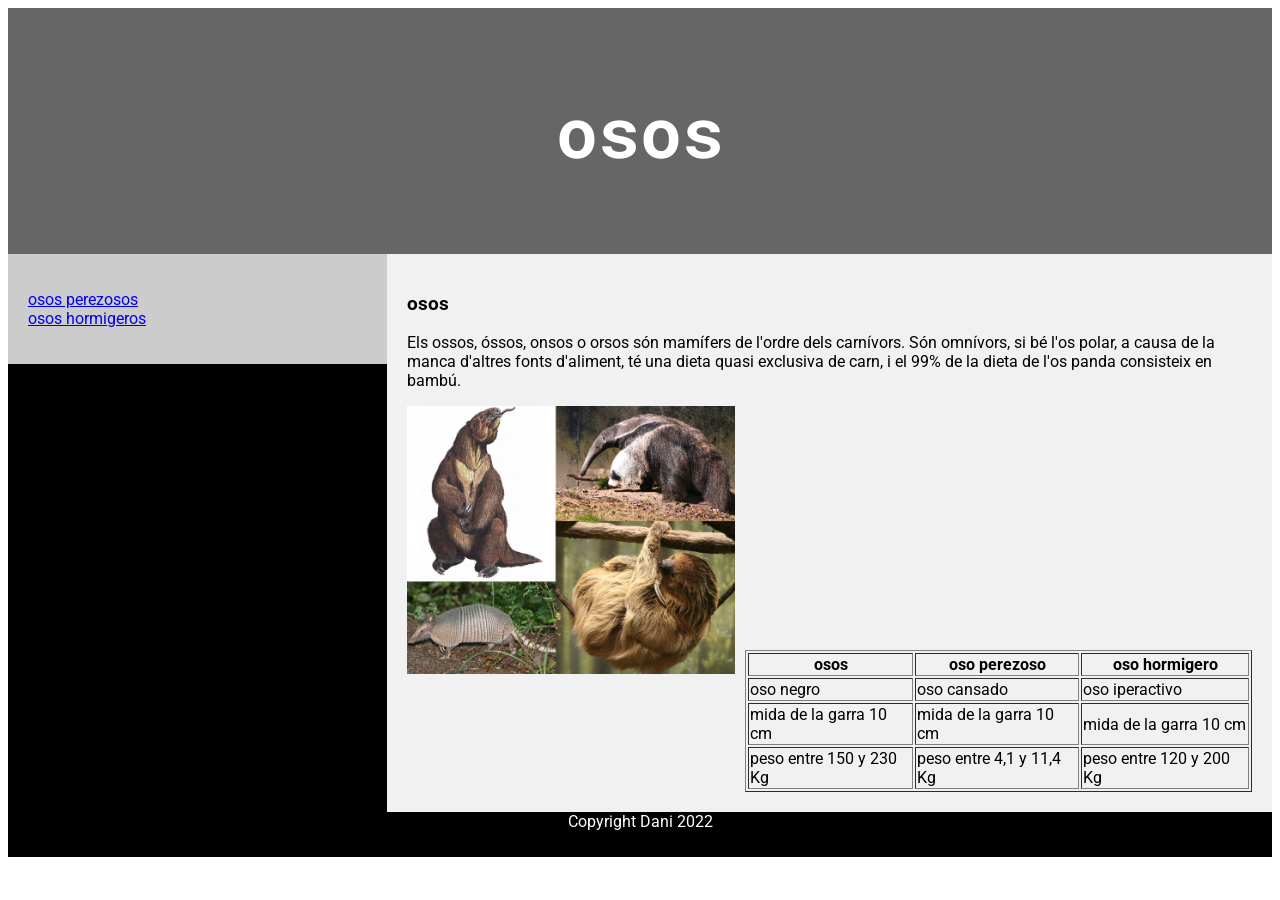
<file: index.html>
<!DOCTYPE html>
<html lang="en">
<head>
    <meta charset="UTF-8">
    <meta name="viewport" content="width=device-width, initial-scale=1.0">
    <meta http-equiv="X-UA-Compatible" content="ie=edge">
    <title>Document</title>
    <style>
        @import url('https://fonts.googleapis.com/css2?family=Roboto&display=swap');
        @import url('https://fonts.googleapis.com/css2?family=Roboto&family=Roboto+Mono:ital@1&display=swap');
        *{
            box-sizing: border-box;
        }
        body{
            font-family: 'Roboto', sans-serif;
        }
        header{
            background-color: #666666;
            padding: 30px;
            text-align: center;
            font-size: 35px;
            color: white;
            font-family: 'Roboto', sans-serif;
            font-family: 'Roboto Mono', monospace;
        }
        nav{
            float: left;
            width: 30%;
            background: #ccc;
            padding: 20px;
        }
        nav ul{
            list-style-type: none;
            padding: 0%;
        }
        article{
            float: left;
            padding: 20px;
            width: 70%;
            background-color: #f1f1f1;
        }
        section.after{
            content: "";
            display: table;
            clear: both;
        }
        footer{
            background-color: black;
            padding: 10px;
            text-align: center;
            color: white;

        }
        @media only screen and (max-width: 620px){
            article, nav{
                width: 100%;
            }
        }
    </style>
</head>
<body>
    <header>
        <h1>osos</h1>
    </header>
    <section>
    <nav>
        <ul>
            <li><a href="osoperezoso.html">osos perezosos</a></li>
            <li><a href="osohormigero.html">osos hormigeros</a></li>
        </ul>
    </nav>
   <!--
    <article>
        <h1>Macaco guapo</h1>
        <p>El macaco mas ligon nunca visto</p>
    </article>
    
    <article>
        <h1>Macaco melenas</h1>
        <p>El terror de las nenas</p>
    </article>
    <article>
        <h1>Macaco brasileiro</h1>
        <p>Macaco nacido en Brasil que vive por y para el futbol</p>
    </article>
-->
    <article>
        <h1>osos</h1>
        <p>Els ossos, óssos, onsos o orsos són mamífers de l'ordre dels carnívors. 
            Són omnívors, si bé l'os polar, a causa de la manca d'altres fonts d'aliment, 
            té una dieta quasi exclusiva de carn, i el 99% de la dieta de l'os panda consisteix en bambú. </p>
            <iframe width="440" height="240" src="https://www.youtube.com/embed/cZPxD4QmOqM" 
            title="YouTube video player" frameborder="0" allow="accelerometer; 
            autoplay; clipboard-write; encrypted-media; gyroscope; picture-in-picture"
             allowfullscreen></iframe>
             <img src="img/osoperezosoosohormigerojuntos.jpg" alt="" style="width: 40%; float: left; padding-right: 10px;">
             <table border="1"class="default">

                <tr>
                  <th>osos</th>
                  <th>oso perezoso</th>
                  <th>oso hormigero</th>
                </tr>
                <tr>
                  <td>oso negro</td>
                  <td>oso cansado</td>
                  <td>oso iperactivo</td>
                </tr>
                <tr>
                  <td>mida de la garra 10 cm</td>
                  <td>mida de la garra 10 cm</td>
                  <td>mida de la garra 10 cm</td>
                </tr>
                <tr>
                  <td>peso entre 150 y 230  Kg</td>
                  <td>peso entre 4,1 y 11,4 Kg</td>
                  <td>peso entre 120 y 200 Kg</td>
                </tr>
              </table>
    </article>
    </section>
    
         
    <footer>
        <p>Copyright  Dani 2022</p>
    </footer>
</body>
</html>
</file>
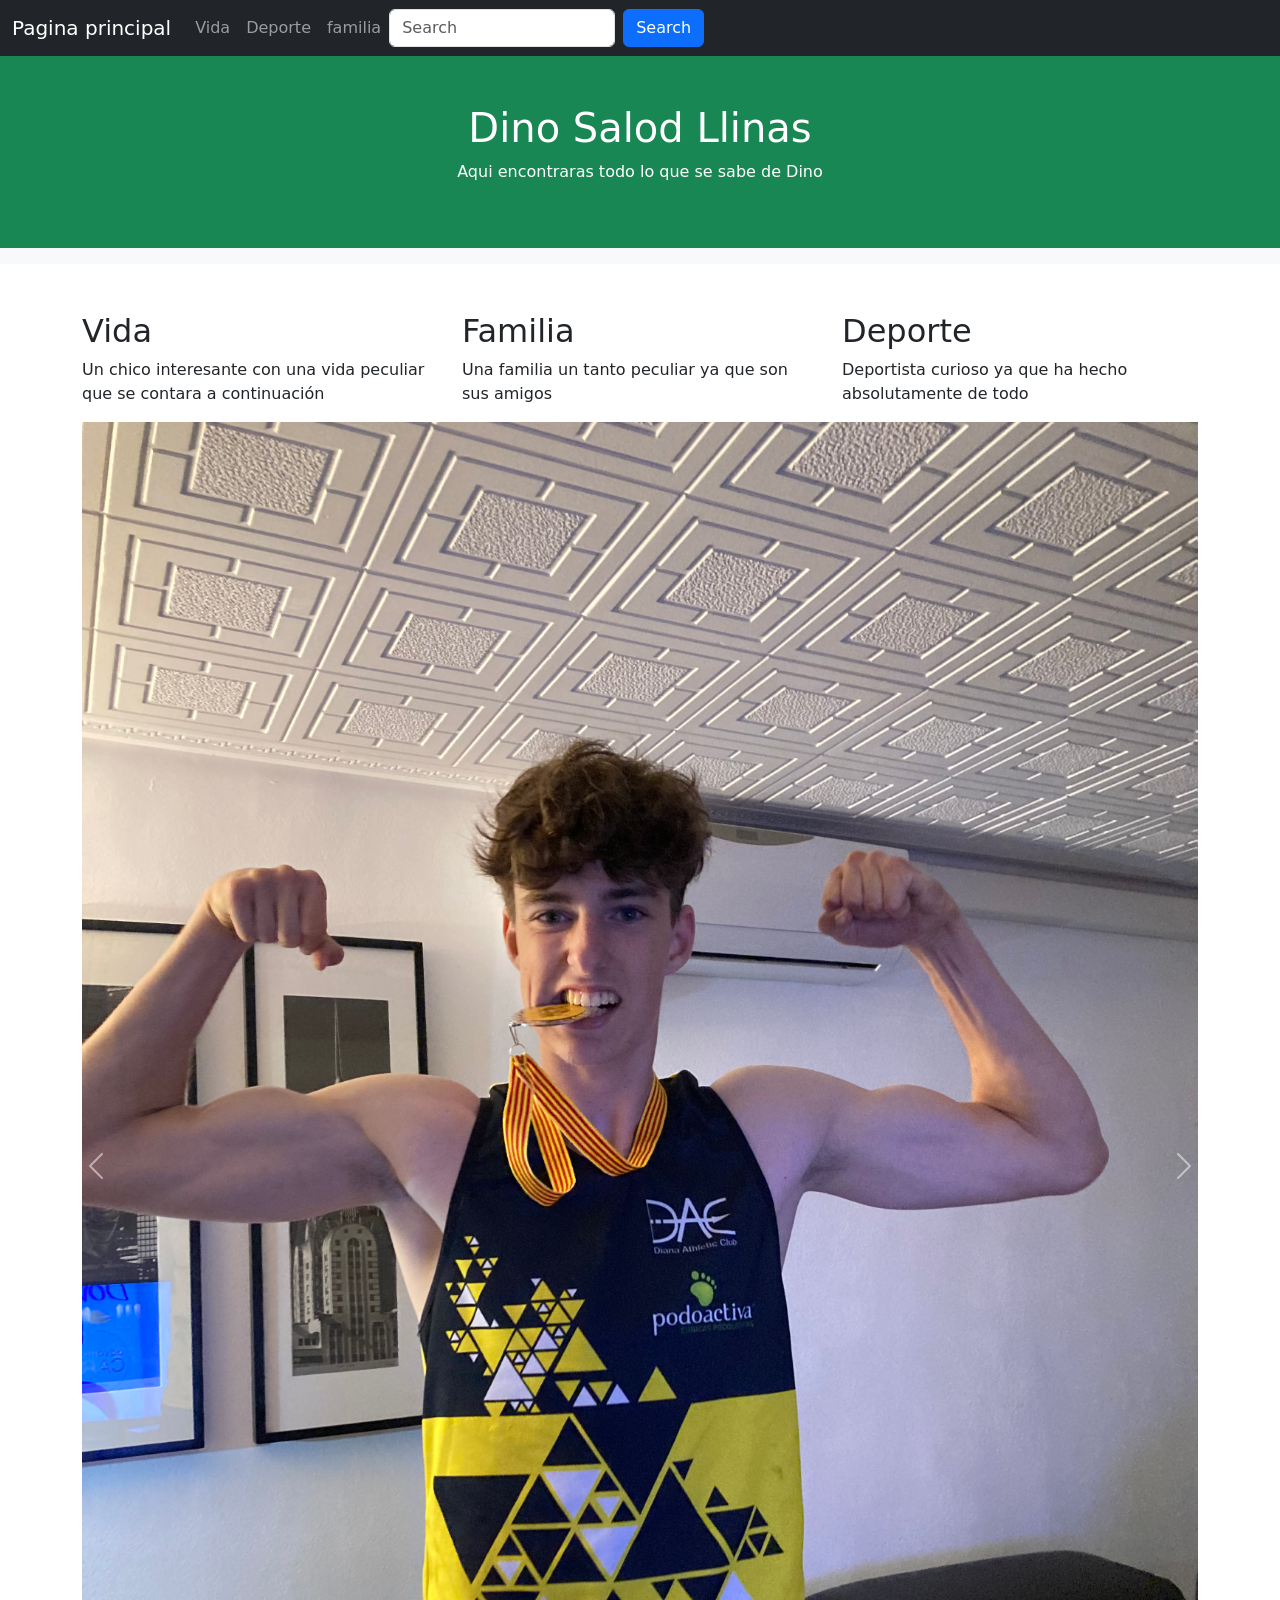
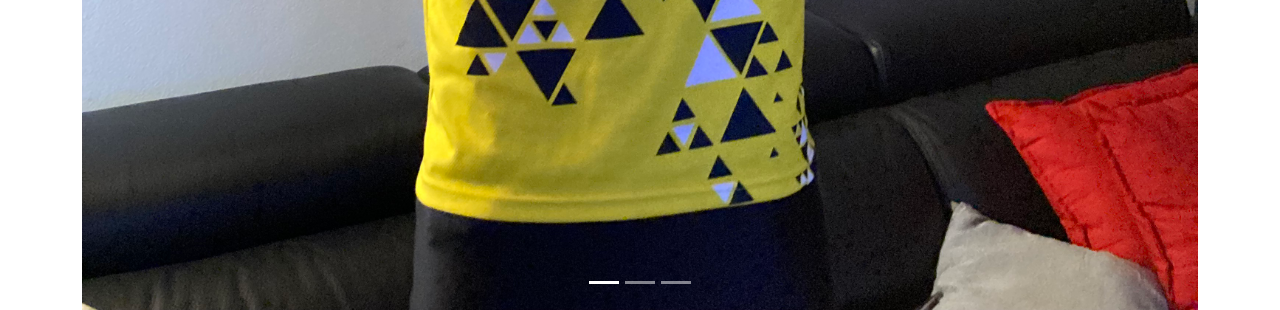
<file: Dino Salord/Index.html>
<!DOCTYPE html>
<html lang="en">
<head>
  <title>Dino Salord</title>
  <meta charset="utf-8">
  <meta name="viewport" content="width=device-width, initial-scale=1">
  <link href="https://cdn.jsdelivr.net/npm/bootstrap@5.3.1/dist/css/bootstrap.min.css" rel="stylesheet">
  <script src="https://cdn.jsdelivr.net/npm/bootstrap@5.3.1/dist/js/bootstrap.bundle.min.js"></script>
</head>
<body>

    <nav class="navbar navbar-expand-sm bg-dark navbar-dark">
        <div class="container-fluid">
          <a class="navbar-brand" href="Index.html">Pagina principal</a>
          <button class="navbar-toggler" type="button" data-bs-toggle="collapse" data-bs-target="#collapsibleNavbar">
            <span class="navbar-toggler-icon"></span>
          </button>
          <div class="collapse navbar-collapse" id="collapsibleNavbar">
            <ul class="navbar-nav">
              <li class="nav-item">
                <a class="nav-link" href="vidadino.html">Vida</a>
              </li>
              <li class="nav-item">
                <a class="nav-link" href="deporte.html">Deporte</a>
              </li>
              <li class="nav-item">
                <a class="nav-link" href="familia.html">familia</a>
              </li>  
              
            </ul>
            <form class="d-flex">
              <input class="form-control me-2" type="text" placeholder="Search">
              <button class="btn btn-primary" type="button">Search</button>
            </form>
          </div>
        </div>
      </nav>

<div class="container-fluid p-5 bg-success text-white text-center">
  <h1>Dino Salod Llinas</h1>
  <p>Aqui encontraras todo lo que se sabe de Dino</p> 
</div>
<nav class="navbar navbar-expand-lg navbar-light bg-light">
        <ul class="dropdown-menu" aria-labelledby="navbarDropdownMenuLink">
                <li><a class="dropdown-item" href="#">Alubias</a></li>
                <li><a class="dropdown-item" href="#">Lentejas</a></li>
                <li><a class="dropdown-item" href="#">Garbanzos</a></li>
        </ul>
</nav>
  
<div class="container mt-5">
  <div class="row">
    <div class="col-sm-4">
      <h2>Vida</h2>
      <p>Un chico interesante con una vida peculiar que se contara a continuación</p>
    </div>
    <div class="col-sm-4">
      <h2>Familia</h2>
      <p>Una familia un tanto peculiar ya que son sus amigos </p>
    </div>
    <div class="col-sm-4">
      <h2>Deporte</h2>        
      <p>Deportista curioso ya que ha hecho absolutamente de todo</p>
    </div>
  </div>
</div>


<!-- Carousel -->
<div id="demo" class="carousel slide" data-bs-ride="carousel">

  <!-- Indicators/dots -->
  <div class="carousel-indicators">
    <button type="button" data-bs-target="#demo" data-bs-slide-to="0" class="active"></button>
    <button type="button" data-bs-target="#demo" data-bs-slide-to="1"></button>
    <button type="button" data-bs-target="#demo" data-bs-slide-to="2"></button>
  </div>

  <!-- The slideshow/carousel -->
  <div class="carousel-inner container ">
    <div class="carousel-item active">
      <img src="img/dinoaleta.jpg" alt="Los Angeles" width="50%" height="50%" class="d-block w-100">
    </div>
    <div class="carousel-item">
      <img src="img/dinogoloso.jpg" alt="Chicago" width="50%" height="50%" class="d-block w-100">
    </div>
    <div class="carousel-item">
      <img src="img/dinominigolf.jpg" alt="New York" width="50%" height="50%" class="d-block w-100">
    </div>
  </div>

  <!-- Left and right controls/icons -->
  <button class="carousel-control-prev" type="button" data-bs-target="#demo" data-bs-slide="prev">
    <span class="carousel-control-prev-icon"></span>
  </button>
  <button class="carousel-control-next" type="button" data-bs-target="#demo" data-bs-slide="next">
    <span class="carousel-control-next-icon"></span>
  </button>
</div>

</body>
</html>
</file>
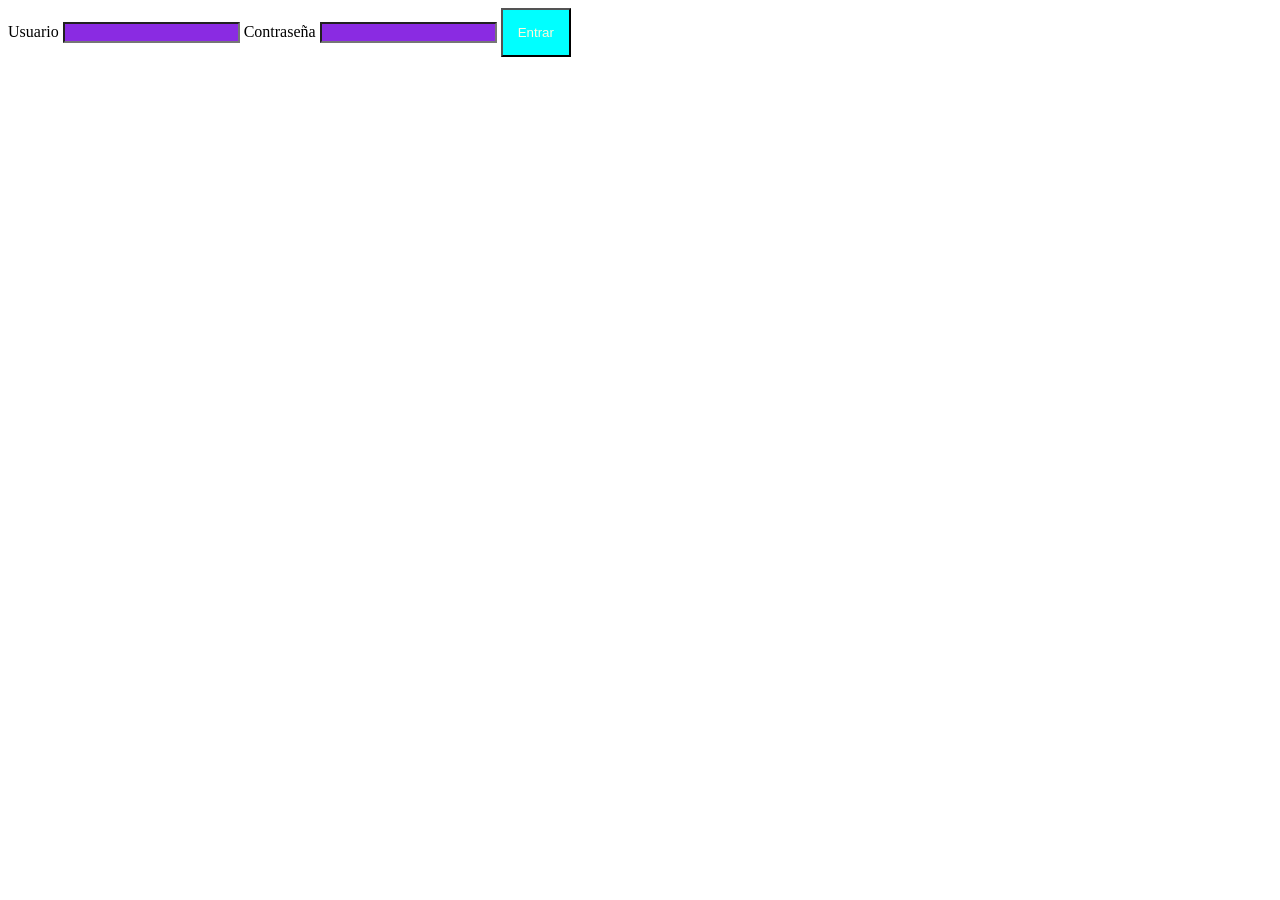
<file: Javascrip/index.html>
<!DOCTYPE html>
<html lang="en">
<head>
    <meta charset="UTF-8">
    <meta name="viewport" content="width=device-width, initial-scale=1.0">
    <meta http-equiv="X-UA-Compatible" content="ie=edge">
    <title>Document</title>
    <script>
        function saluda() {
            alert('hola ' + document.getElementById('nombre').value + ' ' + document.getElementById('apellido').value);
            alert('¿Que tal estás?');
            alert('Yo bien ¿y tu?');
            alert('Pues yo mal');
            alert('y eso?, que te ha pasado?');
            alert('perdi en fornite');
            alert('bruh')
        }
        function contras() {
            usuario = document.getElementById('usuario').value;
            contra = document.getElementById('contra').value;
            if (usuario == "Dani" && contra == "Fuster") {
                window.location.href = "indice.html";
            } else {
                alert('Contraseña o usuario erroneos');
            }
        }
    </script>
    <link rel="stylesheet" href="login.css">
</head>
<body>
<br><br>

    <form action="">
        <label for="">Usuario</label>
        <input type="text" name="" id="usuario">
        <label for="">Contraseña</label>
        <input type="text" name="" id="contra">
        <button type="button" onclick="contras()">Entrar</button>
    </form>

</body>
</html>
</file>
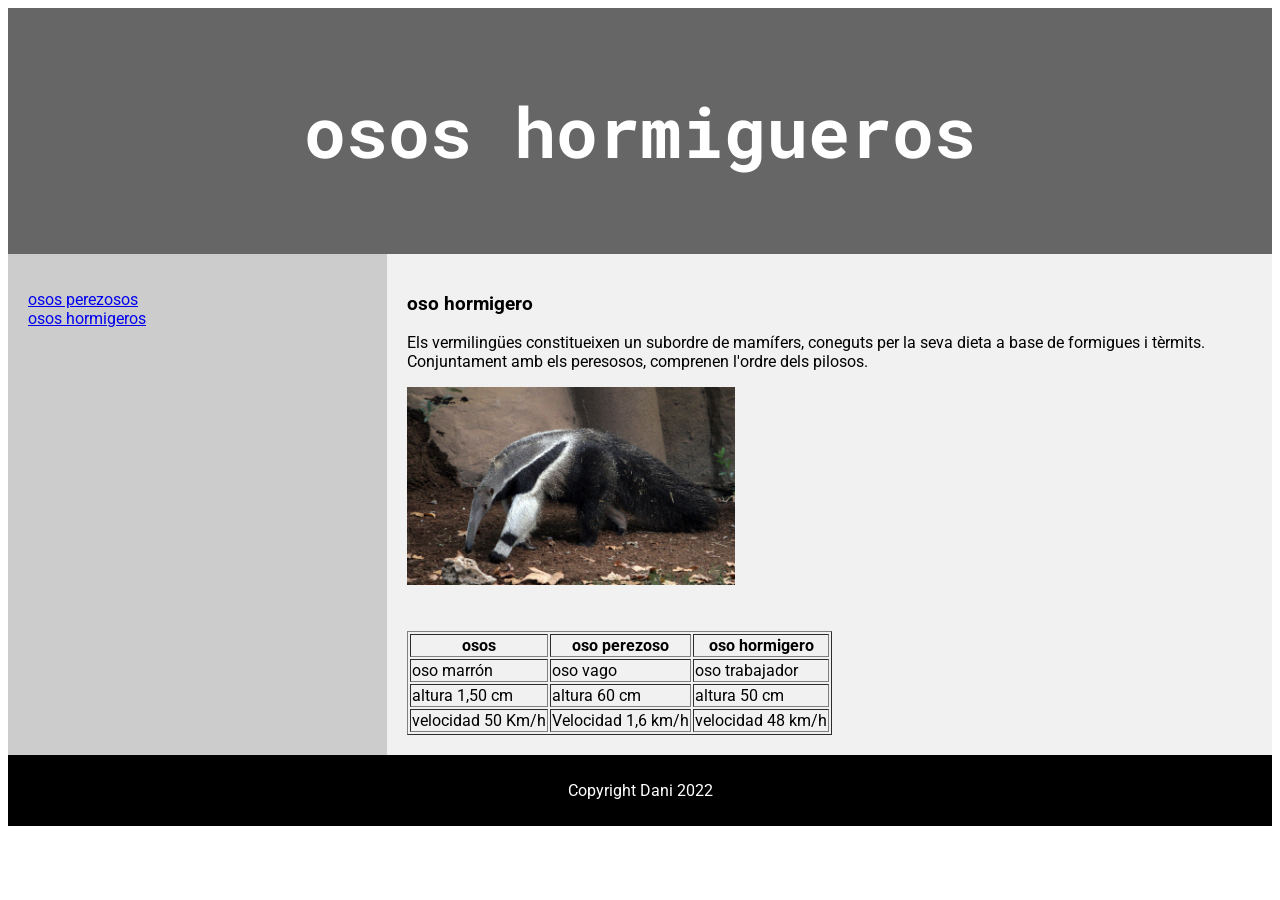
<file: osohormigero.html>
<!DOCTYPE html>
<html lang="en">
<head>
    <meta charset="UTF-8">
    <meta name="viewport" content="width=device-width, initial-scale=1.0">
    <meta http-equiv="X-UA-Compatible" content="ie=edge">
    <title>Document</title>
    <link rel="stylesheet" href="estilo.css">
    <style>
        article{
            width: 100%;
        }
    </style>
    <link rel="stylesheet" href="estilo.css">
</head>
<body>
        <header>
            <h1>osos hormigueros</h1>
        </header>
        <section>
        <nav>
            <ul>
                <li><a href="osoperezoso.html">osos perezosos</a></li>
                <li><a href="osohormigero.html">osos hormigeros</a></li>
            </ul>
        </nav>
        <article>
            <h1>oso hormigero</h1>
            <p>Els vermilingües constitueixen un subordre de mamífers, coneguts per la seva dieta a 
                base de formigues i tèrmits. Conjuntament amb els peresosos, comprenen l'ordre dels pilosos.</p>
                <iframe width="440" height="240" src="https://www.youtube.com/embed/r2SkgPj8cK4" title="YouTube video player" 
                frameborder="0" allow="accelerometer; autoplay; clipboard-write; encrypted-media;
                 gyroscope; picture-in-picture" allowfullscreen></iframe>
                 <img src="img/ositohormigero.jpg" alt="" style="width: 40%; float: left; padding-right: 10px;">
                 <table border="1"class="default">

                  <tr>
                    <th>osos</th>
                    <th>oso perezoso</th>
                    <th>oso hormigero</th>
                  </tr>
                  <tr>
                    <td>oso marrón</td>
                    <td>oso vago</td>
                    <td>oso trabajador</td>
                  </tr>
                  <tr>
                    <td>altura 1,50 cm</td>
                    <td>altura 60 cm</td>
                    <td>altura 50 cm</td>
                  </tr>
                  <tr>
                    <td>velocidad 50 Km/h</td>
                    <td>Velocidad 1,6 km/h</td>
                    <td>velocidad 48 km/h</td>
                  </tr>
                </table>
        </article>
        </section>
       
        <footer>
            <p>Copyright  Dani 2022</p>
        </footer>
</file>
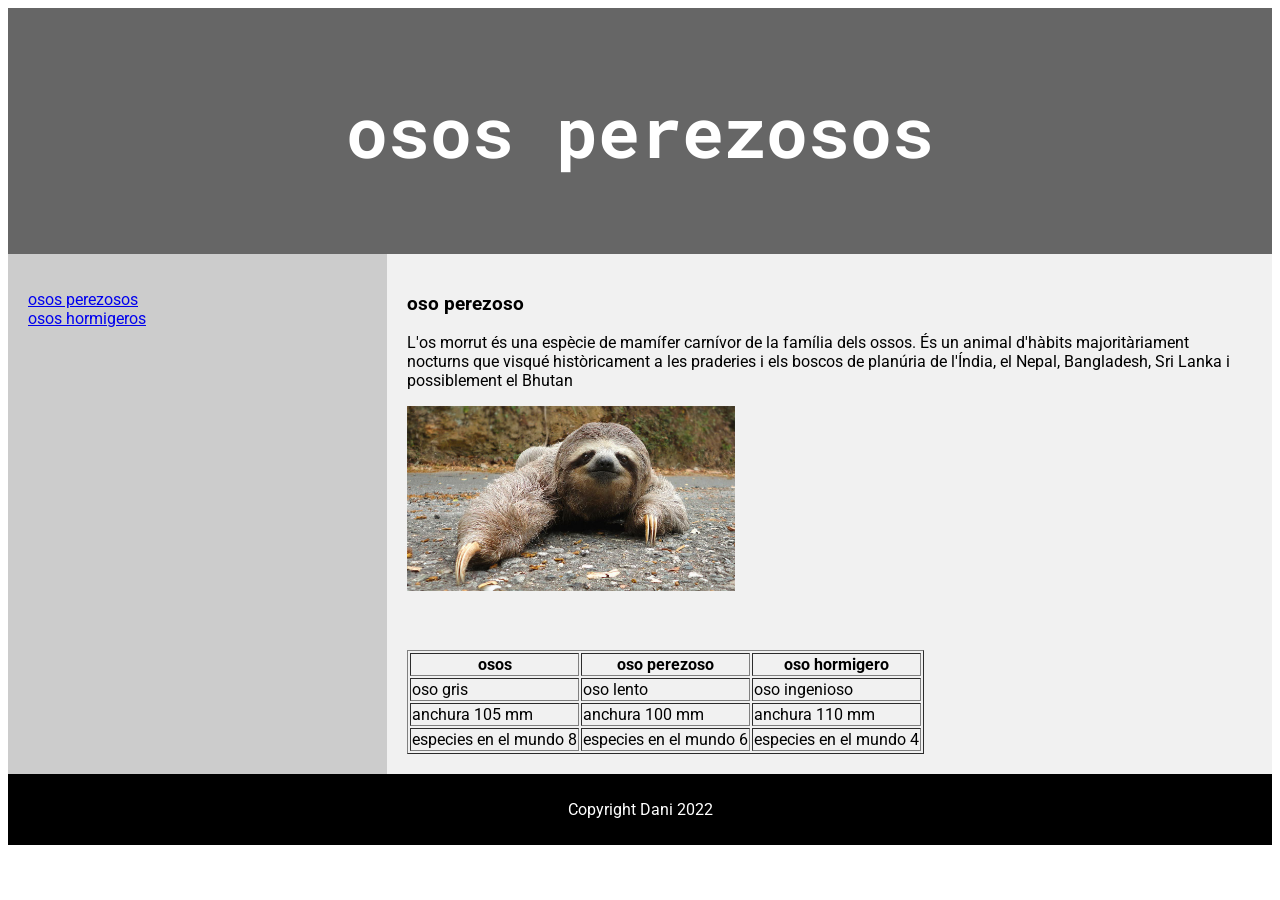
<file: osoperezoso.html>
<!DOCTYPE html>
<html lang="en">
<head>
    <meta charset="UTF-8">
    <meta name="viewport" content="width=device-width, initial-scale=1.0">
    <meta http-equiv="X-UA-Compatible" content="ie=edge">
    <title>Document</title>
    <link rel="stylesheet" href="estilo.css">
    <style>
        article{
            width: 100%;
        }
    </style>
    <link rel="stylesheet" href="estilo.css">
</head>
<body>
        <header>
            <h1>osos perezosos</h1>
        </header>
        <section>
        <nav>
            <ul>
                <li><a href="osoperezoso.html">osos perezosos</a></li>
                <li><a href="osohormigero.html">osos hormigeros</a></li>
            </ul>
        </nav>
        <article>
            <h1>oso perezoso</h1>
            <p>L'os morrut és una espècie de mamífer carnívor de la família dels ossos.
                 És un animal d'hàbits majoritàriament nocturns que visqué històricament a les praderies i els 
                 boscos de planúria de l'Índia, el Nepal, Bangladesh, Sri Lanka i possiblement el Bhutan </p>
                 <iframe width="440" height="240" src="https://www.youtube.com/embed/TwZJKeduxqE" title="YouTube video player" 
                 frameborder="0" allow="accelerometer; autoplay; clipboard-write; encrypted-media; 
                 gyroscope; picture-in-picture" allowfullscreen></iframe>
                 <img src="img/ositoperezoso.jpg" alt="" style="width: 40%; float: left; padding-right: 10px;">
                 <table border="1"class="default">

                  <tr>
                    <th>osos</th>
                    <th>oso perezoso</th>
                    <th>oso hormigero</th>
                  </tr>
                  <tr>
                    <td>oso gris</td>
                    <td>oso lento</td>
                    <td>oso ingenioso</td>
                  </tr>
                  <tr>
                    <td>anchura 105 mm	</td>
                    <td>anchura 100 mm	</td>
                    <td>anchura 110 mm  </td>
                  </tr>
                  <tr>
                    <td>especies en el mundo 8	</td>
                    <td>especies en el mundo 6	</td>
                    <td>especies en el mundo 4  </td>
                    
                  </tr>
                </table>

        </article>
        </section>
       
        <footer>
            <p>Copyright  Dani 2022</p>
        </footer>
</body>
</html>
</file>
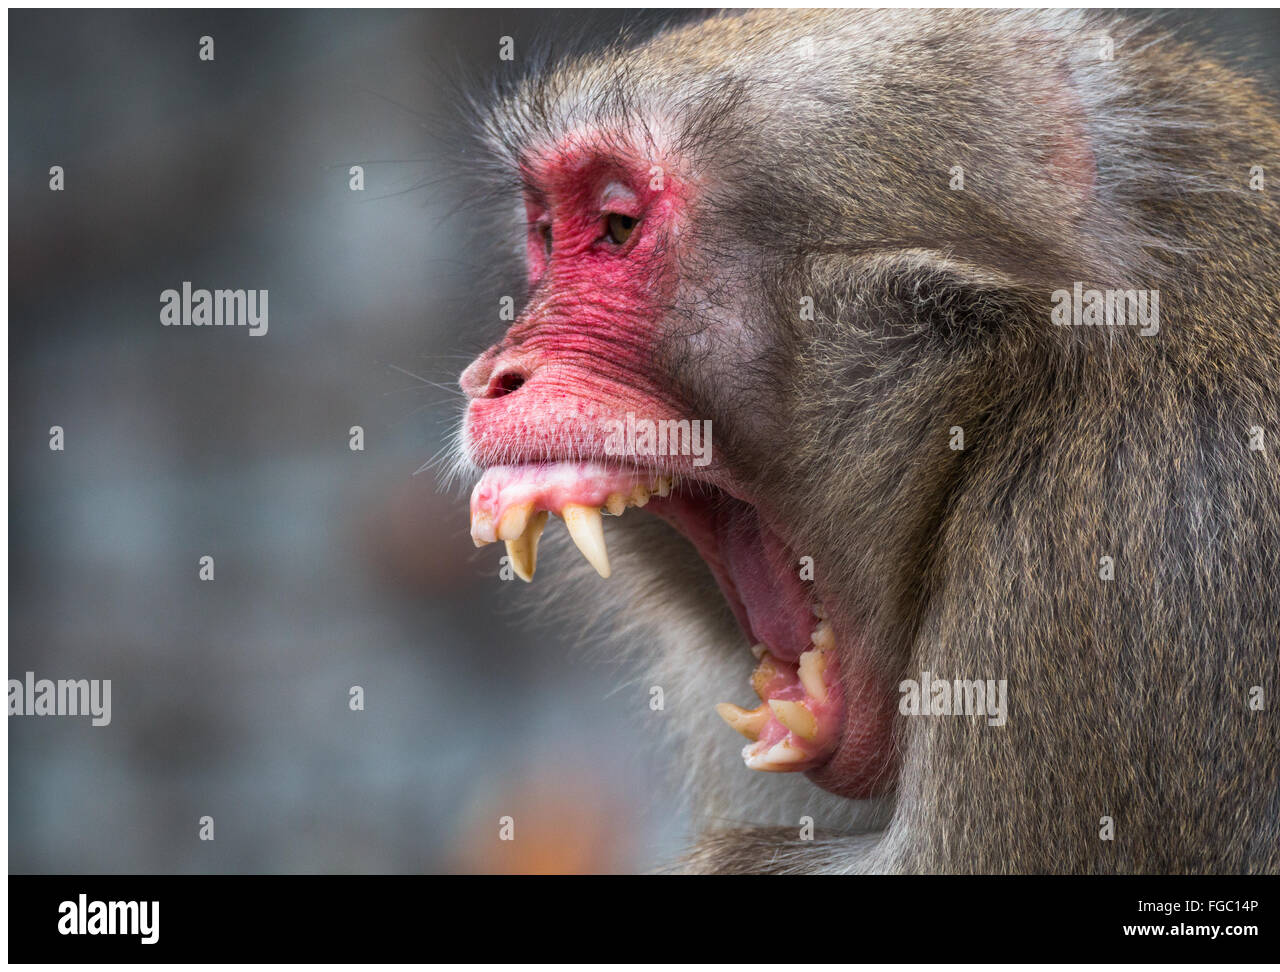
<file: responsive.html>
<html lang="en">
<head>
    <meta charset="UTF-8">
    <meta name="viewport" content="width=device-width, initial-scale=1.0">
    <meta http-equiv="X-UA-Compatible" content="ie=edge">
    <title>Document</title>
</head>
<body>

    <picture>
        <source srcset= "img/macacofeliz.jpg" media="(max-width: 600px)">
         <source srcset= "img/macacoenamorado.jpg" media="(max-width: 1000px)">  
        <source srcset= "img/macacoenfadado.jpg">
        <img scr="img/macacoenamorado.jpg" alt="macaco" style="width: auto;">
</body>
</html>
</file>
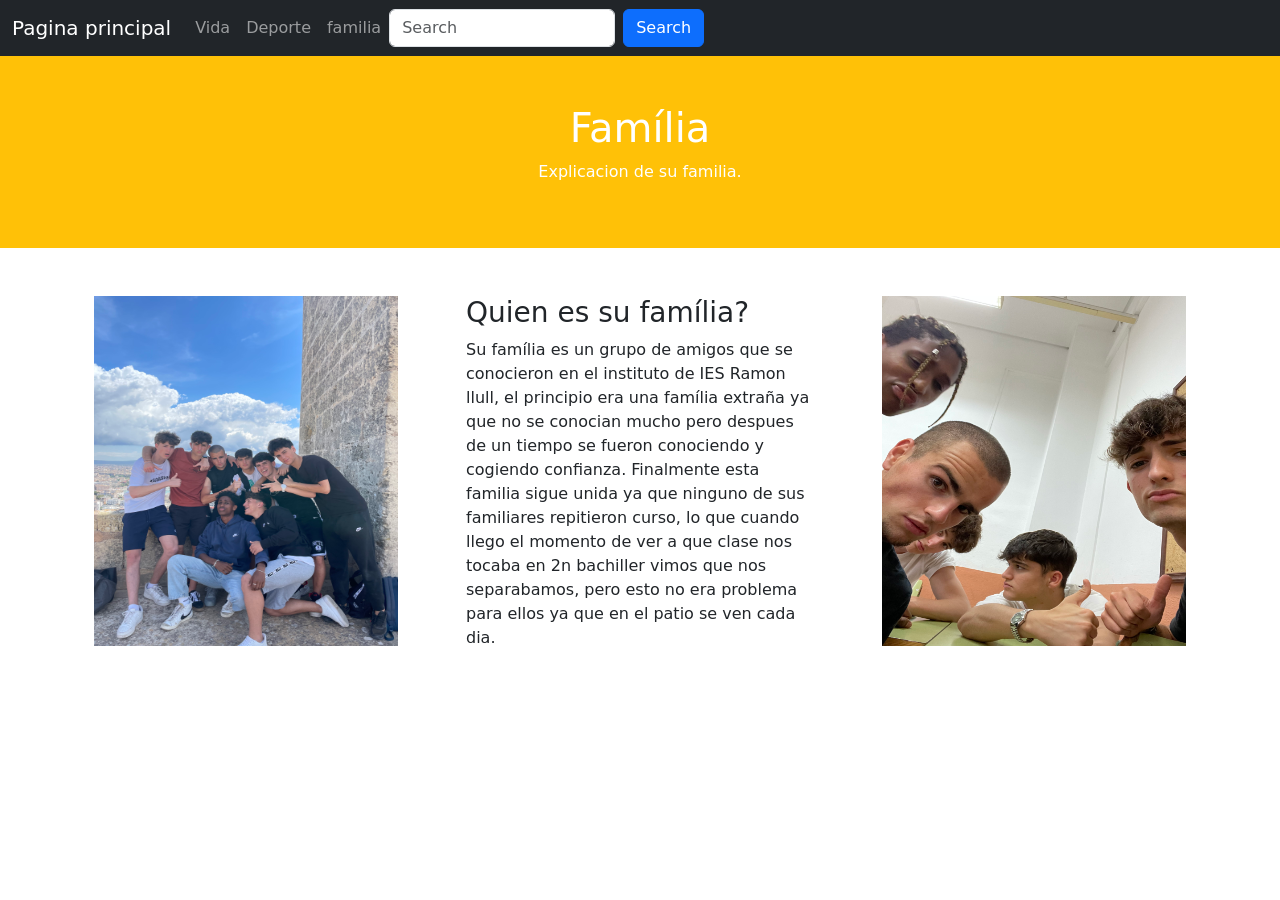
<file: Dino Salord/familia.html>
<!DOCTYPE html>
<html lang="en">
<head>
  <title>Família</title>
  <meta charset="utf-8">
  <meta name="viewport" content="width=device-width, initial-scale=1">
  <link href="https://cdn.jsdelivr.net/npm/bootstrap@5.3.1/dist/css/bootstrap.min.css" rel="stylesheet">
  <script src="https://cdn.jsdelivr.net/npm/bootstrap@5.3.1/dist/js/bootstrap.bundle.min.js"></script>
</head>
<body>
    <nav class="navbar navbar-expand-sm bg-dark navbar-dark">
        <div class="container-fluid">
          <a class="navbar-brand" href="indice.html">Pagina principal</a>
          <button class="navbar-toggler" type="button" data-bs-toggle="collapse" data-bs-target="#collapsibleNavbar">
            <span class="navbar-toggler-icon"></span>
          </button>
          <div class="collapse navbar-collapse" id="collapsibleNavbar">
            <ul class="navbar-nav">
              <li class="nav-item">
                <a class="nav-link" href="vidadino.html">Vida</a>
              </li>
              <li class="nav-item">
                <a class="nav-link" href="deporte.html">Deporte</a>
              </li>
              <li class="nav-item">
                <a class="nav-link" href="familia.html">familia</a>
              </li>  
              
            </ul>
            <form class="d-flex">
              <input class="form-control me-2" type="text" placeholder="Search">
              <button class="btn btn-primary" type="button">Search</button>
            </form>
          </div>
        </div>
      </nav>
<div class="container-fluid p-5 bg-warning text-white text-center">
  <h1>Família</h1>
  <p>Explicacion de su familia.</p> 
</div>
<div class="container mt-3">
    <p></p>            
    <title></title>
    <meta charset="utf-8">
    <meta name="viewport" content="width=device-width, initial-scale=1">
    <link href="https://cdn.jsdelivr.net/npm/bootstrap@5.3.1/dist/css/bootstrap.min.css" rel="stylesheet">
    <script src="https://cdn.jsdelivr.net/npm/bootstrap@5.3.1/dist/js/bootstrap.bundle.min.js"></script>
    <head>
        <title></title>
        <meta charset="utf-8">
        <meta name="viewport" content="width=device-width, initial-scale=1">
        <link href="https://cdn.jsdelivr.net/npm/bootstrap@5.3.1/dist/css/bootstrap.min.css" rel="stylesheet">
        <script src="https://cdn.jsdelivr.net/npm/bootstrap@5.3.1/dist/js/bootstrap.bundle.min.js"></script>
      </head>
      <body>
       
            
          <div class="container mt-5">
            <div class="row">
              <div class="col-sm-4">
                <img src="img/dino7amigos.jpg" class="float-start" alt="Paris" width="304" height="350">
              </div>
              <div class="col-sm-4">
                <h3>Quien es su família?</h3>        
                <p>Su família es un grupo de amigos que se conocieron en el instituto de IES Ramon llull,
                     el principio era una família extraña ya que no se conocian mucho pero despues de un 
                     tiempo se fueron conociendo y cogiendo confianza. Finalmente esta familia sigue unida ya que ninguno de sus familiares repitieron
                      curso, lo que cuando llego el momento de ver a que clase nos tocaba en 2n bachiller 
                      vimos que nos separabamos, pero esto no era problema para ellos ya que en el patio se ven cada dia. </p>
              </div>
              <div class="col-sm-4">
                <img src="img/Dinosalordamigos.jpg" class="float-end" alt="Paris" width="304" height="350"> 
              </div>
            </div>
          </div>
</div>

</body>
</html>
</file>
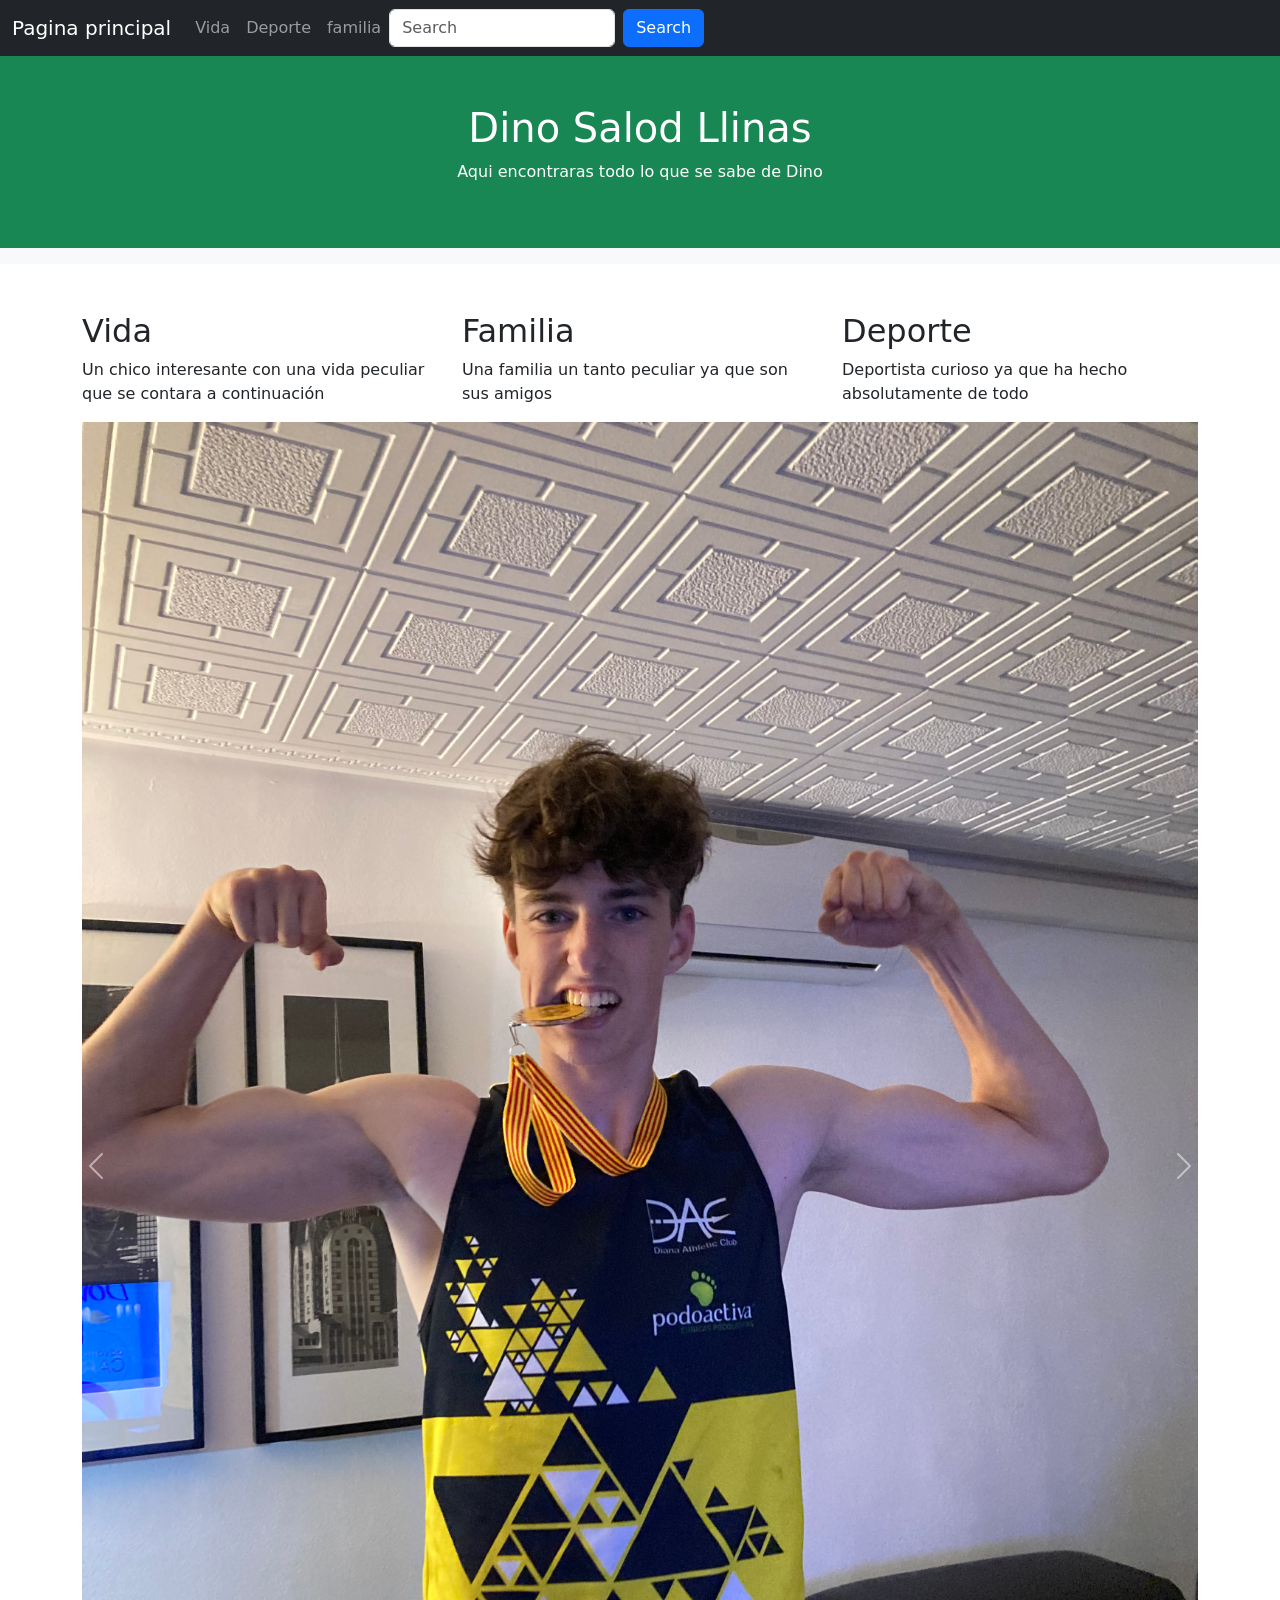
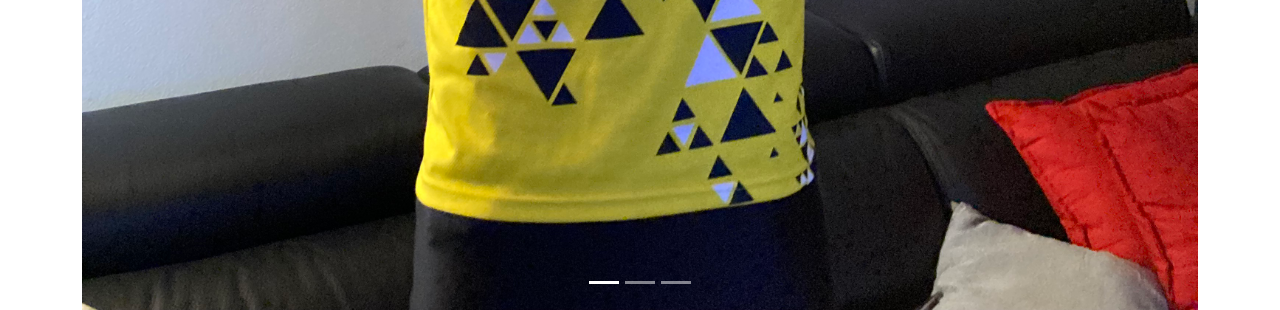
<file: Dino Salord/indice.html>
<!DOCTYPE html>
<html lang="en">
<head>
  <title>Dino Salord</title>
  <meta charset="utf-8">
  <meta name="viewport" content="width=device-width, initial-scale=1">
  <link href="https://cdn.jsdelivr.net/npm/bootstrap@5.3.1/dist/css/bootstrap.min.css" rel="stylesheet">
  <script src="https://cdn.jsdelivr.net/npm/bootstrap@5.3.1/dist/js/bootstrap.bundle.min.js"></script>
</head>
<body>

    <nav class="navbar navbar-expand-sm bg-dark navbar-dark">
        <div class="container-fluid">
          <a class="navbar-brand" href="indice.html">Pagina principal</a>
          <button class="navbar-toggler" type="button" data-bs-toggle="collapse" data-bs-target="#collapsibleNavbar">
            <span class="navbar-toggler-icon"></span>
          </button>
          <div class="collapse navbar-collapse" id="collapsibleNavbar">
            <ul class="navbar-nav">
              <li class="nav-item">
                <a class="nav-link" href="vidadino.html">Vida</a>
              </li>
              <li class="nav-item">
                <a class="nav-link" href="deporte.html">Deporte</a>
              </li>
              <li class="nav-item">
                <a class="nav-link" href="familia.html">familia</a>
              </li>  
              
            </ul>
            <form class="d-flex">
              <input class="form-control me-2" type="text" placeholder="Search">
              <button class="btn btn-primary" type="button">Search</button>
            </form>
          </div>
        </div>
      </nav>

<div class="container-fluid p-5 bg-success text-white text-center">
  <h1>Dino Salod Llinas</h1>
  <p>Aqui encontraras todo lo que se sabe de Dino</p> 
</div>
<nav class="navbar navbar-expand-lg navbar-light bg-light">
        <ul class="dropdown-menu" aria-labelledby="navbarDropdownMenuLink">
                <li><a class="dropdown-item" href="#">Alubias</a></li>
                <li><a class="dropdown-item" href="#">Lentejas</a></li>
                <li><a class="dropdown-item" href="#">Garbanzos</a></li>
        </ul>
</nav>
  
<div class="container mt-5">
  <div class="row">
    <div class="col-sm-4">
      <h2>Vida</h2>
      <p>Un chico interesante con una vida peculiar que se contara a continuación</p>
    </div>
    <div class="col-sm-4">
      <h2>Familia</h2>
      <p>Una familia un tanto peculiar ya que son sus amigos </p>
    </div>
    <div class="col-sm-4">
      <h2>Deporte</h2>        
      <p>Deportista curioso ya que ha hecho absolutamente de todo</p>
    </div>
  </div>
</div>


<!-- Carousel -->
<div id="demo" class="carousel slide" data-bs-ride="carousel">

  <!-- Indicators/dots -->
  <div class="carousel-indicators">
    <button type="button" data-bs-target="#demo" data-bs-slide-to="0" class="active"></button>
    <button type="button" data-bs-target="#demo" data-bs-slide-to="1"></button>
    <button type="button" data-bs-target="#demo" data-bs-slide-to="2"></button>
  </div>

  <!-- The slideshow/carousel -->
  <div class="carousel-inner container ">
    <div class="carousel-item active">
      <img src="img/dinoaleta.jpg" alt="Los Angeles" width="50%" height="50%" class="d-block w-100">
    </div>
    <div class="carousel-item">
      <img src="img/dinogoloso.jpg" alt="Chicago" width="50%" height="50%" class="d-block w-100">
    </div>
    <div class="carousel-item">
      <img src="img/dinominigolf.jpg" alt="New York" width="50%" height="50%" class="d-block w-100">
    </div>
  </div>

  <!-- Left and right controls/icons -->
  <button class="carousel-control-prev" type="button" data-bs-target="#demo" data-bs-slide="prev">
    <span class="carousel-control-prev-icon"></span>
  </button>
  <button class="carousel-control-next" type="button" data-bs-target="#demo" data-bs-slide="next">
    <span class="carousel-control-next-icon"></span>
  </button>
</div>

</body>
</html>
</file>
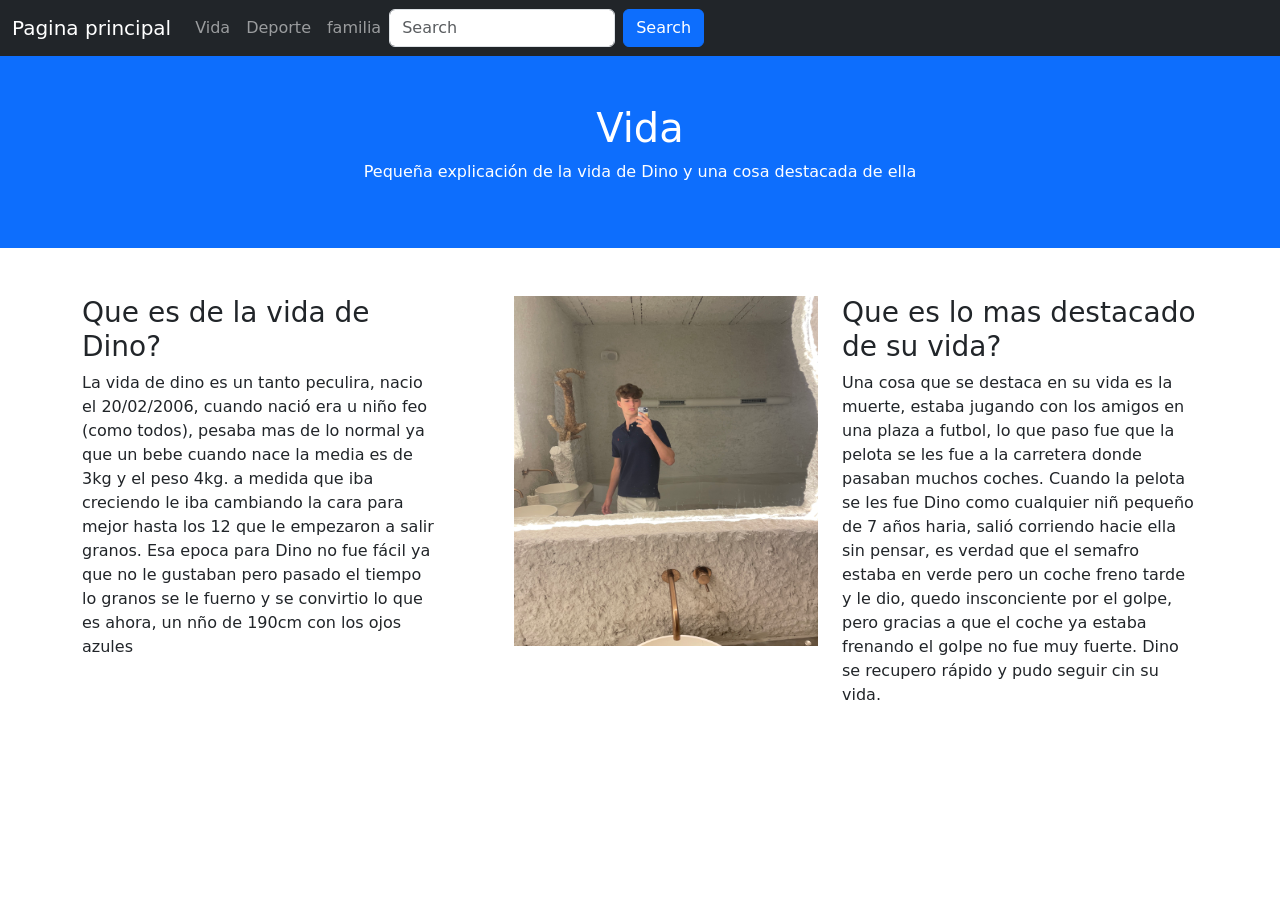
<file: Dino Salord/vidadino.html>
<!DOCTYPE html>
<html lang="en">
<head>
  <title>Vida</title>
  <meta charset="utf-8">
  <meta name="viewport" content="width=device-width, initial-scale=1">
  <link href="https://cdn.jsdelivr.net/npm/bootstrap@5.3.1/dist/css/bootstrap.min.css" rel="stylesheet">
  <script src="https://cdn.jsdelivr.net/npm/bootstrap@5.3.1/dist/js/bootstrap.bundle.min.js"></script>
</head>
<body>
    <nav class="navbar navbar-expand-sm bg-dark navbar-dark">
        <div class="container-fluid">
          <a class="navbar-brand" href="indice.html">Pagina principal</a>
          <button class="navbar-toggler" type="button" data-bs-toggle="collapse" data-bs-target="#collapsibleNavbar">
            <span class="navbar-toggler-icon"></span>
          </button>
          <div class="collapse navbar-collapse" id="collapsibleNavbar">
            <ul class="navbar-nav">
              <li class="nav-item">
                <a class="nav-link" href="vidadino.html">Vida</a>
              </li>
              <li class="nav-item">
                <a class="nav-link" href="deporte.html">Deporte</a>
              </li>
              <li class="nav-item">
                <a class="nav-link" href="familia.html">familia</a>
              </li>  
              
            </ul>
            <form class="d-flex">
              <input class="form-control me-2" type="text" placeholder="Search">
              <button class="btn btn-primary" type="button">Search</button>
            </form>
          </div>
        </div>
      </nav>
<div class="container-fluid p-5 bg-primary text-white text-center">
  <h1>Vida</h1>
  <p>Pequeña explicación de la vida de Dino y una cosa destacada de ella</p> 
</div>
  
<div class="container mt-5">
  <div class="row">
    <div class="col-sm-4">
      <h3>Que es de la vida de Dino?</h3>
      <p>La vida de dino es un tanto peculira, nacio el 20/02/2006, cuando nació era u niño feo (como todos),
         pesaba mas de lo normal ya que un bebe cuando nace la media es de 3kg y el peso 4kg. a medida que 
         iba creciendo le iba cambiando la cara para mejor hasta los 12 que le empezaron a salir granos.
          Esa epoca para Dino no fue fácil ya que no le gustaban pero pasado el tiempo lo granos se le 
          fuerno y se convirtio lo que es ahora, un nño de 190cm con los ojos azules </p>
    </div>
    <div class="col-sm-4">
            <img src="img/dinoguapeton.jpg" class="float-end" alt="Paris" width="304" height="350"> 
    </div>
    <div class="col-sm-4">
      <h3>Que es lo mas destacado de su vida?</h3>        
      <p>Una cosa que se destaca en su vida es la muerte, estaba jugando con los amigos en una plaza a futbol,
         lo que paso fue que la pelota se les fue a la carretera donde pasaban muchos coches. Cuando la 
         pelota se les fue Dino como cualquier niñ pequeño de 7 años haria, salió corriendo hacie ella 
         sin pensar, es verdad que el semafro estaba en verde pero un coche freno tarde y le dio, quedo 
         insconciente por el golpe, pero gracias a que el coche ya estaba frenando el golpe no fue muy 
         fuerte. Dino se recupero rápido y pudo seguir cin su vida. </p>
    </div>
  </div>
</div>

</body>
</html>
</file>
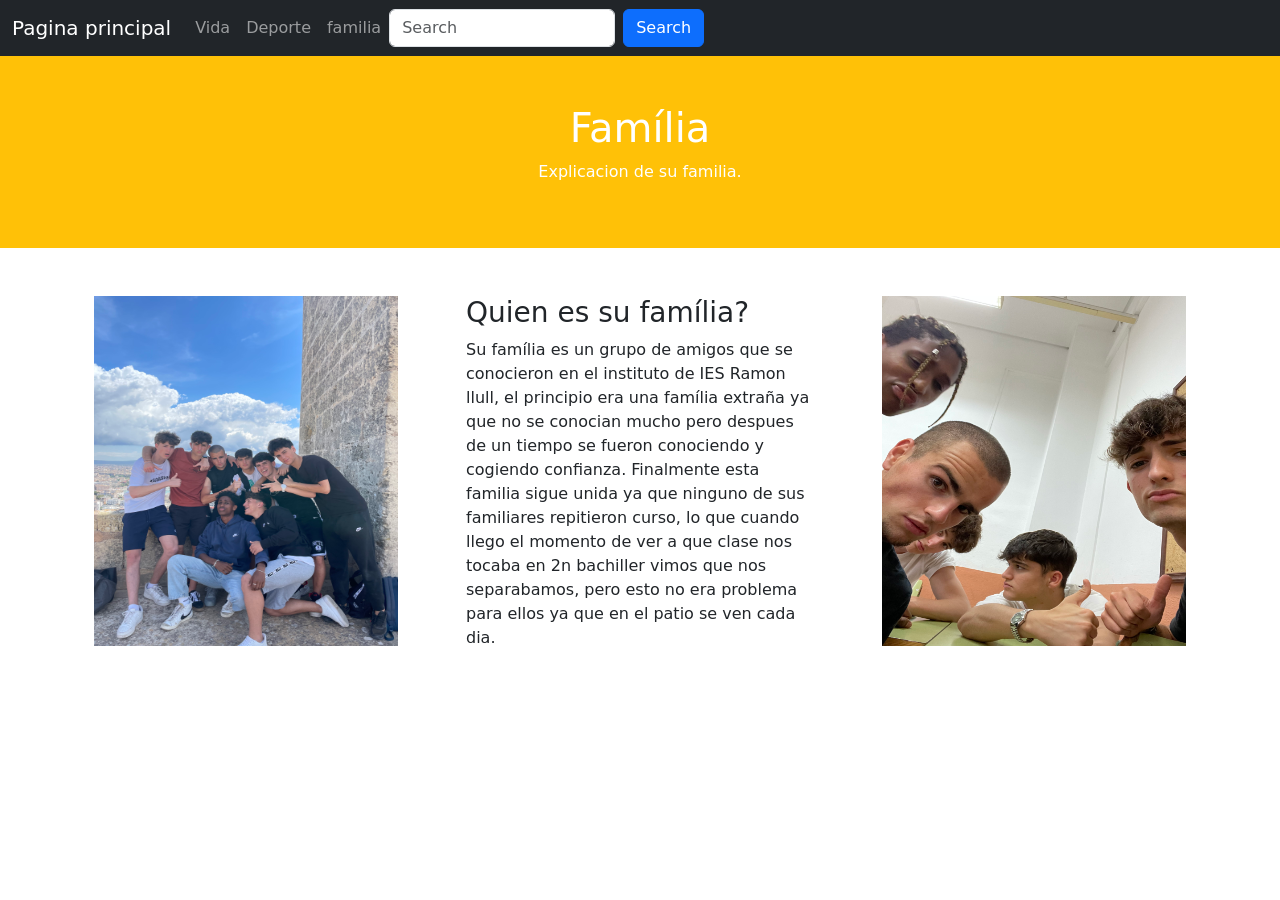
<file: Javascrip/familia.html>
<!DOCTYPE html>
<html lang="en">
<head>
  <title>Família</title>
  <meta charset="utf-8">
  <meta name="viewport" content="width=device-width, initial-scale=1">
  <link href="https://cdn.jsdelivr.net/npm/bootstrap@5.3.1/dist/css/bootstrap.min.css" rel="stylesheet">
  <script src="https://cdn.jsdelivr.net/npm/bootstrap@5.3.1/dist/js/bootstrap.bundle.min.js"></script>
</head>
<body>
    <nav class="navbar navbar-expand-sm bg-dark navbar-dark">
        <div class="container-fluid">
          <a class="navbar-brand" href="Index.html">Pagina principal</a>
          <button class="navbar-toggler" type="button" data-bs-toggle="collapse" data-bs-target="#collapsibleNavbar">
            <span class="navbar-toggler-icon"></span>
          </button>
          <div class="collapse navbar-collapse" id="collapsibleNavbar">
            <ul class="navbar-nav">
              <li class="nav-item">
                <a class="nav-link" href="vidadino.html">Vida</a>
              </li>
              <li class="nav-item">
                <a class="nav-link" href="deporte.html">Deporte</a>
              </li>
              <li class="nav-item">
                <a class="nav-link" href="familia.html">familia</a>
              </li>  
              
            </ul>
            <form class="d-flex">
              <input class="form-control me-2" type="text" placeholder="Search">
              <button class="btn btn-primary" type="button">Search</button>
            </form>
          </div>
        </div>
      </nav>
<div class="container-fluid p-5 bg-warning text-white text-center">
  <h1>Família</h1>
  <p>Explicacion de su familia.</p> 
</div>
<div class="container mt-3">
    <p></p>            
    <title></title>
    <meta charset="utf-8">
    <meta name="viewport" content="width=device-width, initial-scale=1">
    <link href="https://cdn.jsdelivr.net/npm/bootstrap@5.3.1/dist/css/bootstrap.min.css" rel="stylesheet">
    <script src="https://cdn.jsdelivr.net/npm/bootstrap@5.3.1/dist/js/bootstrap.bundle.min.js"></script>
    <head>
        <title></title>
        <meta charset="utf-8">
        <meta name="viewport" content="width=device-width, initial-scale=1">
        <link href="https://cdn.jsdelivr.net/npm/bootstrap@5.3.1/dist/css/bootstrap.min.css" rel="stylesheet">
        <script src="https://cdn.jsdelivr.net/npm/bootstrap@5.3.1/dist/js/bootstrap.bundle.min.js"></script>
      </head>
      <body>
       
            
          <div class="container mt-5">
            <div class="row">
              <div class="col-sm-4">
                <img src="img/dino7amigos.jpg" class="float-start" alt="Paris" width="304" height="350">
              </div>
              <div class="col-sm-4">
                <h3>Quien es su família?</h3>        
                <p>Su família es un grupo de amigos que se conocieron en el instituto de IES Ramon llull,
                     el principio era una família extraña ya que no se conocian mucho pero despues de un 
                     tiempo se fueron conociendo y cogiendo confianza. Finalmente esta familia sigue unida ya que ninguno de sus familiares repitieron
                      curso, lo que cuando llego el momento de ver a que clase nos tocaba en 2n bachiller 
                      vimos que nos separabamos, pero esto no era problema para ellos ya que en el patio se ven cada dia. </p>
              </div>
              <div class="col-sm-4">
                <img src="img/Dinosalordamigos.jpg" class="float-end" alt="Paris" width="304" height="350"> 
              </div>
            </div>
          </div>
</div>

</body>
</html>
</file>
<file: Javascrip/login.css>
input{
    background-color: blueviolet;
}
button {
    background-color: aqua;
    color: cornsilk;
    padding: 15px;
    border: 4px unset black;
    cursor: pointer;
}
body {
    display: flex; 
    
}
</file>
<file: estilo.css>
<!-- @import url('https://fonts.googleapis.com/css2?family=Roboto&display=swap');
@import url('https://fonts.googleapis.com/css2?family=Roboto&family=Roboto+Mono:ital@1&display=swap');
*{
    box-sizing: border-box;
}
body{
    font-family: 'Roboto', sans-serif;
}
header{
    background-color: #666666;
    padding: 30px;
    text-align: center;
    font-size: 35px;
    color: white;
    font-family: 'Roboto', sans-serif;
    font-family: 'Roboto Mono', monospace;
}
section{
    display: flex; 
}
nav{
    float: left;
    width: 30%;
    background: #ccc;
    padding: 20px;
    
}
nav ul{
    list-style-type: none;
    padding: 0%;
}
article{
    float: left;
    padding: 20px;
    width: 70%;
    background-color: #f1f1f1;
}
section.after{
    content: "";
    display: table;
    clear: both;
}
footer{
    background-color: black;
    padding: 10px;
    text-align: center;
    color: white;

}
@media only screen and (max-width: 620px){
    article, nav{
        width: 100%;
    }
    section{
        display: block;
    } -->
}
</file>
